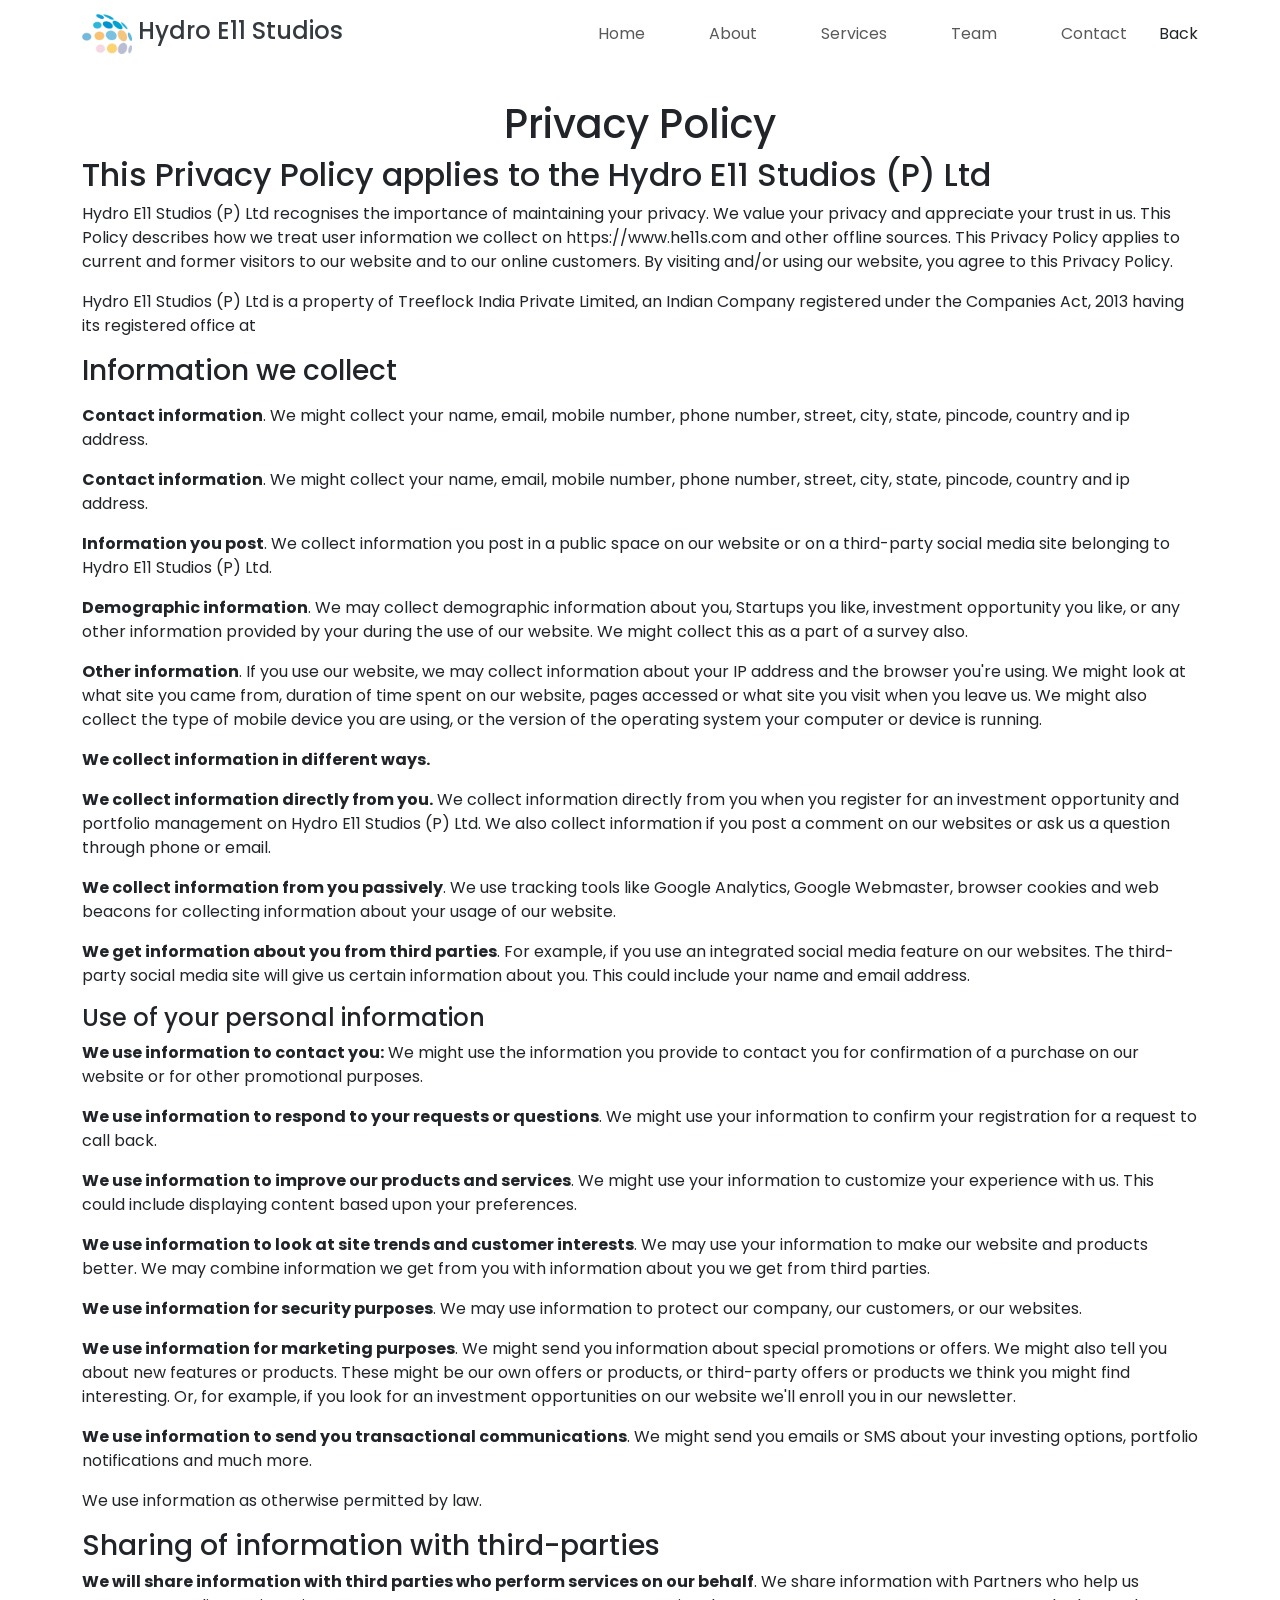
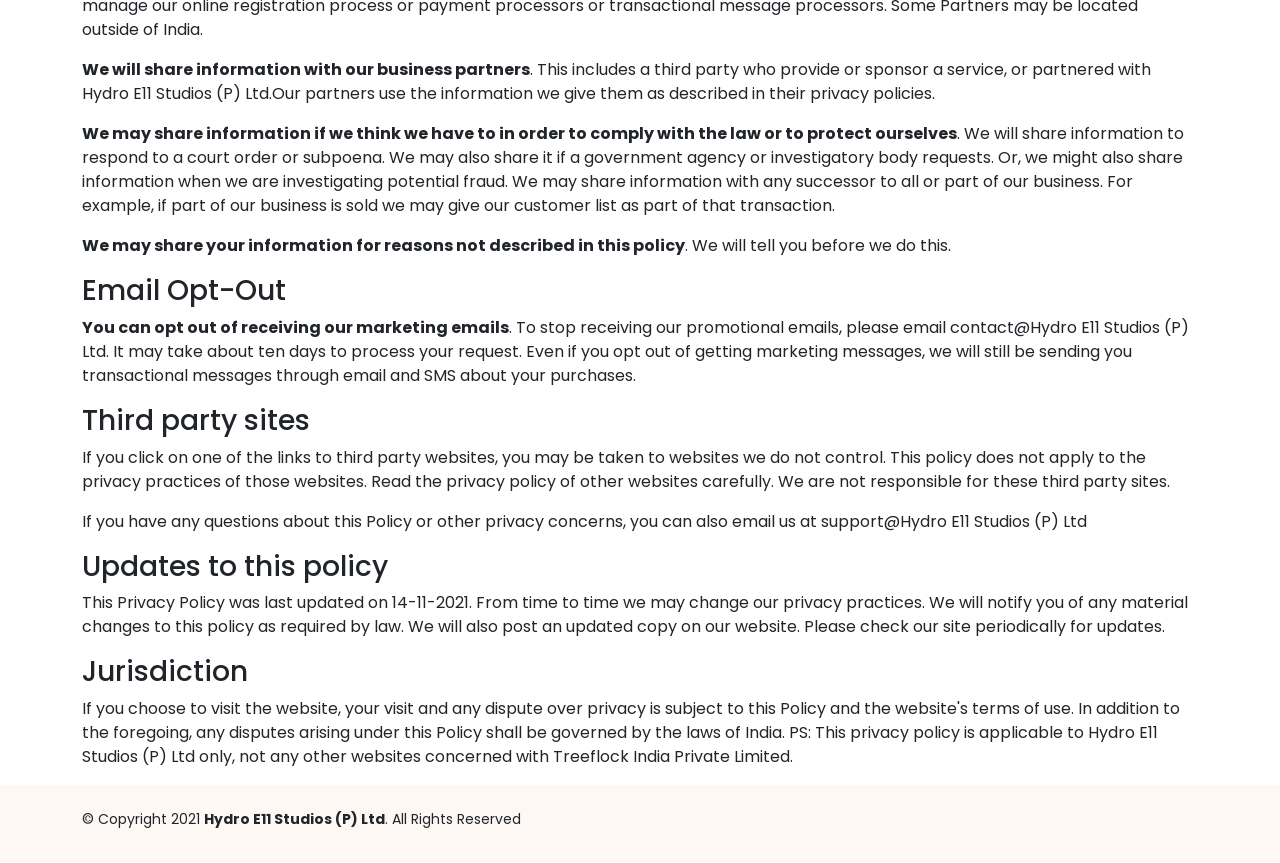
<file: privacypolicy.html>
<!DOCTYPE html>
<html lang="en">
<head>
        <meta charset="UTF-8" />
        <meta http-equiv="X-UA-Compatible" content="IE=edge" />
        <meta name="viewport" content="width=device-width, initial-scale=1.0" />
        <title>Hydro E11 - Privacy Policy</title>
        <link rel="stylesheet" href="style.css" />
        <link
            href="https://cdn.jsdelivr.net/npm/bootstrap@5.1.3/dist/css/bootstrap.min.css"
            rel="stylesheet"
            integrity="sha384-1BmE4kWBq78iYhFldvKuhfTAU6auU8tT94WrHftjDbrCEXSU1oBoqyl2QvZ6jIW3"
            crossorigin="anonymous"
        />
        <link
            rel="stylesheet"
            href="https://use.fontawesome.com/releases/v5.15.4/css/all.css"
            integrity="sha384-DyZ88mC6Up2uqS4h/KRgHuoeGwBcD4Ng9SiP4dIRy0EXTlnuz47vAwmeGwVChigm"
            crossorigin="anonymous"
        />
    </head>
<body>

  <nav class="navbar navbar-expand-lg fixed-top navbar-light">
            <div class="container">
                <a class="navbar-brand" id="navbar-brand" href="#">
                    <img
                        src="assets/small-logo.png"
                        alt=""
                        class="d-inline-block align-text-top logo"
                    />
                    Hydro E11 Studios
                </a>
                <button
                    class="navbar-toggler"
                    type="button"
                    data-bs-toggle="collapse"
                    data-bs-target="#navbarNav"
                    aria-controls="navbarNav"
                    aria-expanded="false"
                    aria-label="Toggle navigation"
                >
                    <span class="navbar-toggler-icon"></span>
                </button>
                <div class="collapse navbar-collapse" id="navbarNav">
                    <div class="navbar-nav ms-lg-auto">
                        <a
                            class="nav-link home ms-4 me-4"
                            aria-current="page"
                            href="#"
                            >Home</a
                        >
                        <a class="nav-link about ms-4 me-4" href="#aboutUs"
                            >About</a
                        >
                        <a class="nav-link service ms-4 me-4" href="#services"
                            >Services</a
                        >
                        <a class="nav-link teams ms-4 me-4" href="#teams"
                            >Team</a
                        >
                        <a class="nav-link contact ms-4 me-4" href="#contact"
                            >Contact</a
                        >
                    </div>
                    <a href="/" class="nav-link">Back</a>
                </div>
            </div>
            <div class="nav_bar"></div>
        </nav>
  <main class="main" style="margin-top: 100px;">
    <h1 class="text-center">Privacy Policy</h1>
      <div class="container">
            <h2>This Privacy Policy applies to the Hydro E11 Studios (P) Ltd</h2>
            <p>Hydro E11 Studios (P) Ltd recognises the importance of maintaining your privacy. We value your 
                privacy and appreciate your trust in us. This Policy describes how we treat user 
                information we collect on <a>https://www.he11s.com</a> and other offline sources. This 
                Privacy Policy applies to current and former visitors to our website and to our online 
                customers. By visiting and/or using our website, you agree to this Privacy Policy.
            </p>
            <p>
                Hydro E11 Studios (P) Ltd is a property of Treeflock India Private Limited, an Indian Company 
                registered under the Companies Act, 2013 having its registered office at 
            </p>
            <div>
                <p>
                    <h3>Information we collect</h3>
                </p>
                <p>
                   <b>Contact information</b>. We might collect your name, email, mobile number, phone 
                    number, street, city, state, pincode, country and ip address.
                </p>
                <p>
                    <b>Contact information</b>. We might collect your name, email, mobile number, phone 
                    number, street, city, state, pincode, country and ip address.
                </p>
                <p>
                    <b>Information you post</b>. We collect information you post in a public space on our website 
                    or on a third-party social media site belonging to Hydro E11 Studios (P) Ltd.
                </p>
                <p>
                    <b>Demographic information</b>. We may collect demographic information about you, 
                    Startups you like, investment opportunity you like, or any other information provided by 
                    your during the use of our website. We might collect this as a part of a survey also.
                </p>
                <p>
                    <b>Other information</b>. If you use our website, we may collect information about your IP 
                    address and the browser you're using. We might look at what site you came from, 
                    duration of time spent on our website, pages accessed or what site you visit when you 
                    leave us. We might also collect the type of mobile device you are using, or the version 
                    of the operating system your computer or device is running. 
                </p>
                <p>
                    <b>We collect information in different ways.</b>
                </p>
                <p></p>
                    <b>We collect information directly from you.</b> We collect information directly from you 
                    when you register for an investment opportunity and portfolio management on 
                    Hydro E11 Studios (P) Ltd. We also collect information if you post a comment on our websites or 
                    ask us a question through phone or email.
                </p>
                <p>
                    <b>We collect information from you passively</b>. We use tracking tools like Google 
                    Analytics, Google Webmaster, browser cookies and web beacons for collecting 
                    information about your usage of our website. 
                </p>
                <p>
                    <b>We get information about you from third parties</b>. For example, if you use an 
                    integrated social media feature on our websites. The third-party social media site will 
                    give us certain information about you. This could include your name and email address.
                </p>
                    <h4>Use of your personal information</h4>
                <p>
                    <b>We use information to contact you:</b> We might use the information you provide to 
                    contact you for confirmation of a purchase on our website or for other promotional 
                    purposes.
                </p>
                <P>
                    <b>We use information to respond to your requests or questions</b>. We might use your 
                    information to confirm your registration for a request to call back.
                <p>
                    <b>We use information to improve our products and services</b>. We might use your 
                    information to customize your experience with us. This could include displaying content 
                    based upon your preferences.
                </p>
                </P>
                <p>
                    <b>We use information to look at site trends and customer interests</b>. We may use your 
                    information to make our website and products better. We may combine information we 
                    get from you with information about you we get from third parties.

                </p>
                <p>
                    <b>We use information for security purposes</b>. We may use information to protect our 
                    company, our customers, or our websites.
                </p>
                <p>
                    <b>We use information for marketing purposes</b>. We might send you information about 
                    special promotions or offers. We might also tell you about new features or products. 
                    These might be our own offers or products, or third-party offers or products we think you 
                    might find interesting. Or, for example, if you look for an investment opportunities on our 
                    website we'll enroll you in our newsletter. 
                </p>
                <p>
                    <b>We use information to send you transactional communications</b>. We might send 
                    you emails or SMS about your investing options, portfolio notifications and much more.
                </p>
                <p>
                    We use information as otherwise permitted by law.
                </p>
            </div>
            <div>
                <h3>
                    Sharing of information with third-parties
                </h3>
                <p>
                    <b>We will share information with third parties who perform services on our behalf</b>. 
                    We share information with Partners who help us manage our online registration process 
                    or payment processors or transactional message processors. Some Partners may be 
                    located outside of India.
                </p>
                <p>
                    <b>We will share information with our business partners</b>. This includes a third party
                    who provide or sponsor a service, or partnered with Hydro E11 Studios (P) Ltd.Our partners use 
                    the information we give them as described in their privacy policies. 
                </p>
                <p>
                    <b>We may share information if we think we have to in order to comply with the law 
                    or to protect ourselves</b>. We will share information to respond to a court order or 
                    subpoena. We may also share it if a government agency or investigatory body requests. 
                    Or, we might also share information when we are investigating potential fraud. 
                    We may share information with any successor to all or part of our business. For 
                    example, if part of our business is sold we may give our customer list as part of that 
                    transaction.
                </p>
                <p>
                    <b>We may share your information for reasons not described in this policy</b>. We will 
                    tell you before we do this.
                </p>
                    <h3>Email Opt-Out</h3>
                <p>
                    <b>You can opt out of receiving our marketing emails</b>. To stop receiving our 
                    promotional emails, please email contact@Hydro E11 Studios (P) Ltd. It may take about ten days to 
                    process your request. Even if you opt out of getting marketing messages, we will still be 
                    sending you transactional messages through email and SMS about your purchases. 
                </p>
                <h3>Third party sites</h3>
                <p>
                    If you click on one of the links to third party websites, you may be taken to websites we 
                    do not control. This policy does not apply to the privacy practices of those websites. 
                    Read the privacy policy of other websites carefully. We are not responsible for these 
                    third party sites.
                </p> 
                <p>
                    If you have any questions about this Policy or other privacy concerns, you can also 
                    email us at support@Hydro E11 Studios (P) Ltd
                </p>
            </div>
            <div>
                <h3>Updates to this policy</h3>
                <p>
                    This Privacy Policy was last updated on 14-11-2021. From time to time we may change 
                    our privacy practices. We will notify you of any material changes to this policy as 
                    required by law. We will also post an updated copy on our website. Please check our 
                    site periodically for updates.
                </p>
                <h3>Jurisdiction</h3>
                <p>
                    If you choose to visit the website, your visit and any dispute over privacy is subject to 
                    this Policy and the website's terms of use. In addition to the foregoing, any disputes 
                    arising under this Policy shall be governed by the laws of India. 
                    PS:
                    This privacy policy is applicable to Hydro E11 Studios (P) Ltd only, not any other websites 
                    concerned with Treeflock India Private Limited.
                </p>
            </div>
    </div>
</main>
<footer id="footer">
    <div class="container py-4">
      <div class="copyright">
        &copy; Copyright 2021 <strong><span>Hydro E11 Studios (P) Ltd</span></strong>. All Rights Reserved
      </div>
    </div>
</footer>
</body>
</html>
</file>
<file: style.css>
@import url("https://fonts.googleapis.com/css2?family=Poppins:wght@100;200;300;400;500;600&display=swap");
* {
    margin: 0px;
    padding: 0px;
    box-sizing: border-box;
    font-family: "Poppins";
    scroll-behavior: smooth;
}
.nav_bar {
    background-color: rgba(255, 255, 255, 0.4);
    width: 100%;
    position: absolute;
    height: 100%;
    z-index: -1;
    backdrop-filter: blur(10px);
}

.nav-font {
    font-size: 2rem !important;
}
#navbar-brand {
    font-size: 1.5rem;
    font-weight: 500;
    color: var(--bs-gray-800);
}
.shrink-nav {
    background-color: rgb(255, 255, 255);
    transition: 0.3s all ease-in-out;
}

.hilight {
    color: #156ae8 !important;
    font-weight: 500;
}

/* INTRO */

#intro {
    display: flex;
    align-items: center;
    height: 100vh;
    background-image: url("assets/background.webp");
    background-size: cover;
}
#intro .container {
    margin-top: 59.9px;
}
.intro-sec1 {
    color: white;
}
.intro-sec2 {
    align-items: center;
}

#intro a {
    background-color: #37c1d6;
    border-color: #37c1d6;
    color: white;
    font-weight: bold;
    box-shadow: 0px 0px 12px 3px #018ba3;
    text-decoration: none;
    font-size: 18px;
    padding: 15px 20px;
    border-radius: 5px;
    margin-bottom: 10px;
}

/* About Us */
#aboutUs {
    padding: 75px 0px 25px 0;
}
.about-sec1 {
    word-spacing: 9px;
}
#aboutUs > h2 {
    text-align: center;
}
#aboutUs img {
    object-fit: cover;
}
.underline::after {
    content: "";
    background: #35b1cd;
    display: block;
    height: 3px;
    margin-top: 0.5rem;
}

/* SERVICE */
#services {
    padding: 75px 0px 25px 0;
    background-color: #b5d6ff7a;
}
.service-icon {
    font-size: 25px;
}
.team-card {
    box-shadow: 0.1px 0.1px 1px rgba(66, 66, 66, 0.3);
    border: 1px solid rgb(131 131 131 / 13%);
    height: 100%;
}
.team-card:hover {
    transform: scale(1.01);
    transform: translateY(-3px);
    box-shadow: 5px 4px 14px rgba(136, 134, 134, 0.3);
    transition: 0.3s all ease-in-out;
}

.navbar-brand {
    color: #156ae8;
}

/* Submit modal*/
.navbar {
    position: relative;
}
.bg-modal {
    width: 100%;
    height: 100vh;
    background-color: rgb(0, 0, 0, 0.7);
    position: fixed;
    top: 0;
    display: flex;
    justify-content: center;
    align-items: center;
    border-radius: 7px;
    display: none;
    z-index: 100;
}
.modal-contents {
    width: 500px;
    height: 300px;
    padding: 20px;
    text-align: center;
    background-color: white;
    position: relative;
    padding-top: 50px;
    border-radius: 15px;
    box-shadow: 12px 6px 10px gray;
}

.modal-contents h5 {
    line-height: 30px;
}
.close a {
    text-decoration: none;
}
.close {
    position: absolute;
    top: 0;
    right: 14px;
    font-size: 42px;
    transform: rotate(45deg);
    cursor: pointer;
}
.modal-footers {
    position: absolute;
    bottom: 3rem;
    right: 6rem;
}

/* TEAMS */
.emp-image {
    width: 100%;
    height: 15rem;
    object-fit: cover;
    border-radius: 5px;
}
#teams {
    height: 100vh;
    padding: 75px 0px 25px 0;
}
.member {
    box-shadow: rgba(17, 17, 26, 0.1) 0px 0px 16px;
}
.role {
    text-align: center;
}

/* contact */
#contact {
    padding: 75px 0 25px 0;
    height: 100vh;
}

/*--------------------------------------------------------------
# Contact Us
--------------------------------------------------------------*/
#contact {
    background-color: #b5d6ff7a;
}

.contact .info {
    border-bottom: 3px solid #8ecae6;
    padding: 30px;
    background: #fff;
    width: 100%;
    box-shadow: 0 0 24px 0 rgba(0, 0, 0, 0.12);
}

.contact .info i {
    font-size: 20px;
    float: left;
    width: 44px;
    height: 44px;
    display: flex;
    justify-content: center;
    align-items: center;
    border-radius: 50px;
    transition: all 0.3s ease-in-out;
}

.contact .info h4 {
    padding: 0 0 0 60px;
    font-size: 22px;
    font-weight: 600;
    margin-bottom: 5px;
    color: #7a6960;
}

.contact .info p {
    padding: 0 0 10px 60px;
    margin-bottom: 20px;
    font-size: 14px;
    color: #ab9d95;
}

.contact .info .email p {
    padding-top: 5px;
}

.contact .info .social-links {
    padding-left: 60px;
}

.contact .info .social-links a {
    font-size: 18px;
    display: inline-block;
    background: #333;
    color: #fff;
    line-height: 1;
    padding: 8px 0;
    border-radius: 50%;
    text-align: center;
    width: 36px;
    height: 36px;
    transition: 0.3s;
    margin-right: 10px;
}

.contact .info .social-links a:hover {
    background: #eb5d1e;
    color: #fff;
}

.contact .info .email:hover i,
.contact .info .address:hover i,
.contact .info .phone:hover i {
    transform: scale(1.2);
}
.contact .form-row {
    display: flex;
    flex-wrap: wrap;
    justify-content: space-between;
}
.contact .php-email-form {
    width: 100%;
    border-bottom: 3px solid #8ecae6;
    padding: 30px;
    background: #fff;
    box-shadow: 0 0 24px 0 rgba(0, 0, 0, 0.12);
}

.contact .php-email-form .form-group {
    padding-bottom: 8px;
}

.contact .php-email-form .validate {
    display: none;
    color: red;
    margin: 0;
    font-weight: 400;
    font-size: 13px;
}

.contact .php-email-form .error-message {
    display: none;
    color: #fff;
    background: #ed3c0d;
    text-align: center;
    padding: 15px;
    font-weight: 600;
}

.contact .php-email-form .sent-message {
    display: none;
    color: #fff;
    background: #18d26e;
    text-align: center;
    padding: 15px;
    font-weight: 600;
}

.contact .php-email-form .loading {
    display: none;
    background: #fff;
    text-align: center;
    padding: 15px;
}

.contact .php-email-form .loading:before {
    content: "";
    display: inline-block;
    border-radius: 50%;
    width: 24px;
    height: 24px;
    margin: 0 10px -6px 0;
    border: 3px solid #18d26e;
    border-top-color: #eee;
    -webkit-animation: animate-loading 1s linear infinite;
    animation: animate-loading 1s linear infinite;
}

.contact .php-email-form input,
.contact .php-email-form textarea,
.contact .php-email-form select {
    border-radius: 0;
    box-shadow: none;
    font-size: 14px;
}

.contact .php-email-form input {
    height: 44px;
}

.contact .php-email-form textarea {
    padding: 10px 12px;
}

.contact .php-email-form button[type="submit"] {
    background: #339b89;
    border: 0;
    padding: 10px 24px;
    color: #fff;
    transition: 0.4s;
    border-radius: 4px;
}

.contact .php-email-form button[type="submit"]:hover {
    background: #59f4d9;
}

@-webkit-keyframes animate-loading {
    0% {
        transform: rotate(0deg);
    }
    100% {
        transform: rotate(360deg);
    }
}

@keyframes animate-loading {
    0% {
        transform: rotate(0deg);
    }
    100% {
        transform: rotate(360deg);
    }
}

/*--------------------------------------------------------------
# Footer
--------------------------------------------------------------*/
#footer {
    background: #fff;
    padding: 0 0 30px 0;
    color: #212529;
    font-size: 14px;
    background: #fef8f5;
    position: relative;
    /* top: 16rem; */
}

#footer .footer-newsletter {
    padding: 50px 0;
    background: #fef8f5;
    text-align: center;
    font-size: 15px;
}

#footer .footer-newsletter h4 {
    font-size: 24px;
    margin: 0 0 20px 0;
    padding: 0;
    line-height: 1;
    font-weight: 600;
    color: #4e4039;
}

#footer .footer-newsletter form {
    margin-top: 30px;
    background: #fff;
    padding: 6px 10px;
    position: relative;
    border-radius: 4px;
    box-shadow: 0px 2px 15px rgba(0, 0, 0, 0.1);
    text-align: left;
}

#footer .footer-newsletter form input[type="email"] {
    border: 0;
    padding: 4px 4px;
    width: calc(100% - 100px);
}

#footer .footer-newsletter form input[type="submit"] {
    position: absolute;
    top: 0;
    right: 0;
    bottom: 0;
    border: 0;
    background: none;
    font-size: 16px;
    padding: 0 20px;
    background: #eb5d1e;
    color: #fff;
    transition: 0.3s;
    border-radius: 4px;
    box-shadow: 0px 2px 15px rgba(0, 0, 0, 0.1);
}

#footer .footer-newsletter form input[type="submit"]:hover {
    background: #c54811;
}

#footer .footer-top {
    padding: 60px 0 30px 0;
    background: #fff;
}

#footer .footer-top .footer-contact {
    margin-bottom: 30px;
}

#footer .footer-top .footer-contact h4 {
    font-size: 22px;
    margin: 0 0 30px 0;
    padding: 2px 0 2px 0;
    line-height: 1;
    font-weight: 700;
}

#footer .footer-top .footer-contact p {
    font-size: 14px;
    line-height: 24px;
    margin-bottom: 0;
    font-family: "Raleway", sans-serif;
    color: #5c5c5c;
}

#footer .footer-top h4 {
    font-size: 16px;
    font-weight: bold;
    color: #212529;
    position: relative;
    padding-bottom: 12px;
}

#footer .footer-top .footer-links {
    margin-bottom: 30px;
}

#footer .footer-top .footer-links ul {
    list-style: none;
    padding: 0;
    margin: 0;
}

#footer .footer-top .footer-links ul i {
    padding-right: 2px;
    color: #f39e7a;
    font-size: 18px;
    line-height: 1;
}

#footer .footer-top .footer-links ul li {
    padding: 10px 0;
    display: flex;
    align-items: center;
}

#footer .footer-top .footer-links ul li:first-child {
    padding-top: 0;
}

#footer .footer-top .footer-links ul a {
    color: #5c5c5c;
    transition: 0.3s;
    display: inline-block;
    line-height: 1;
}

#footer .footer-top .footer-links ul a:hover {
    text-decoration: none;
    color: #eb5d1e;
}

#footer .footer-top .social-links a {
    font-size: 18px;
    display: inline-block;
    background: #eb5d1e;
    color: #fff;
    line-height: 1;
    padding: 8px 0;
    margin-right: 4px;
    border-radius: 50%;
    text-align: center;
    width: 36px;
    height: 36px;
    transition: 0.3s;
}

#footer .footer-top .social-links a:hover {
    background: #ef7f4d;
    color: #fff;
    text-decoration: none;
}

#footer .copyright {
    text-align: center;
    float: left;
}

#footer .credits {
    float: right;
    text-align: center;
    font-size: 13px;
    color: #212529;
}

#footer .credits a {
    color: #eb5d1e;
}

@media (max-width: 575px) {
    #footer .copyright,
    #footer .credits {
        float: none;
        -moz-text-align-last: center;
        text-align-last: center;
        padding: 3px 0;
    }
    #aboutUs,
    #teams,
    #services,
    #contact,
    #intro {
        height: auto;
    }
    .logo {
        height: 29px;
        width: 36px;
    }
    #intro {
        padding-top: 1rem;
        background-size: contain;
    }
    #intro .row {
        flex-direction: column-reverse;
    }
    .intro-sec1 {
        padding: 1rem;
    }
    .intro-sec1 p,
    h1 {
        font-size: 1.2rem;
    }
    #intro a {
        background-color: #37c1d6;
        border-color: #37c1d6;
        color: white;
        font-weight: bold;
        box-shadow: 0px 0px 12px 3px #018ba3;
        text-decoration: none;
        padding: 10px 15px;
        border-radius: 5px;
        margin-bottom: 10px;
    }
    .modal-contents {
        width: 314px;
    }
    .modal-footers {
        right: 4rem;
        bottom: 2rem;
    }
    .service-2 {
        margin-top: 1rem !important;
    }
    #footer {
        top: 0rem;
    }
    .form-group {
        width: 100%;
    }
    #navbar-brand {
        font-size: 1.5rem;
        font-weight: 500;
        color: var(--bs-gray-800);
    }
    .nav-font {
        font-size: 1.5rem !important;
    }
}

@media (min-width: 576px) {
    #aboutUs,
    #teams,
    #services,
    #contact,
    #info {
        height: auto;
    }
    .logo {
        height: 40px;
        width: 50px;
    }
}

/* // Large devices (desktops, 992px and up) */
@media (min-width: 992px) {
    #aboutUs,
    #teams,
    #services,
    #contact,
    #info {
        height: auto;
    }
}

/* LOADER */
.loader-background {
    display: none;
    position: fixed;
    width: 100%;
    height: 100vh;
    background-color: rgb(0, 0, 0, 0.7);
    z-index: 100;
    justify-content: center;
    align-items: center;
}
.loader {
    border: 8px solid #f3f3f3; /* Light grey */
    border-top: 8px solid #191a1b; /* Blue */
    border-radius: 50%;
    width: 80px;
    height: 80px;
    animation: spin 2s linear infinite;
}

@keyframes spin {
    0% {
        transform: rotate(0deg);
    }
    100% {
        transform: rotate(360deg);
    }
}
</file>
